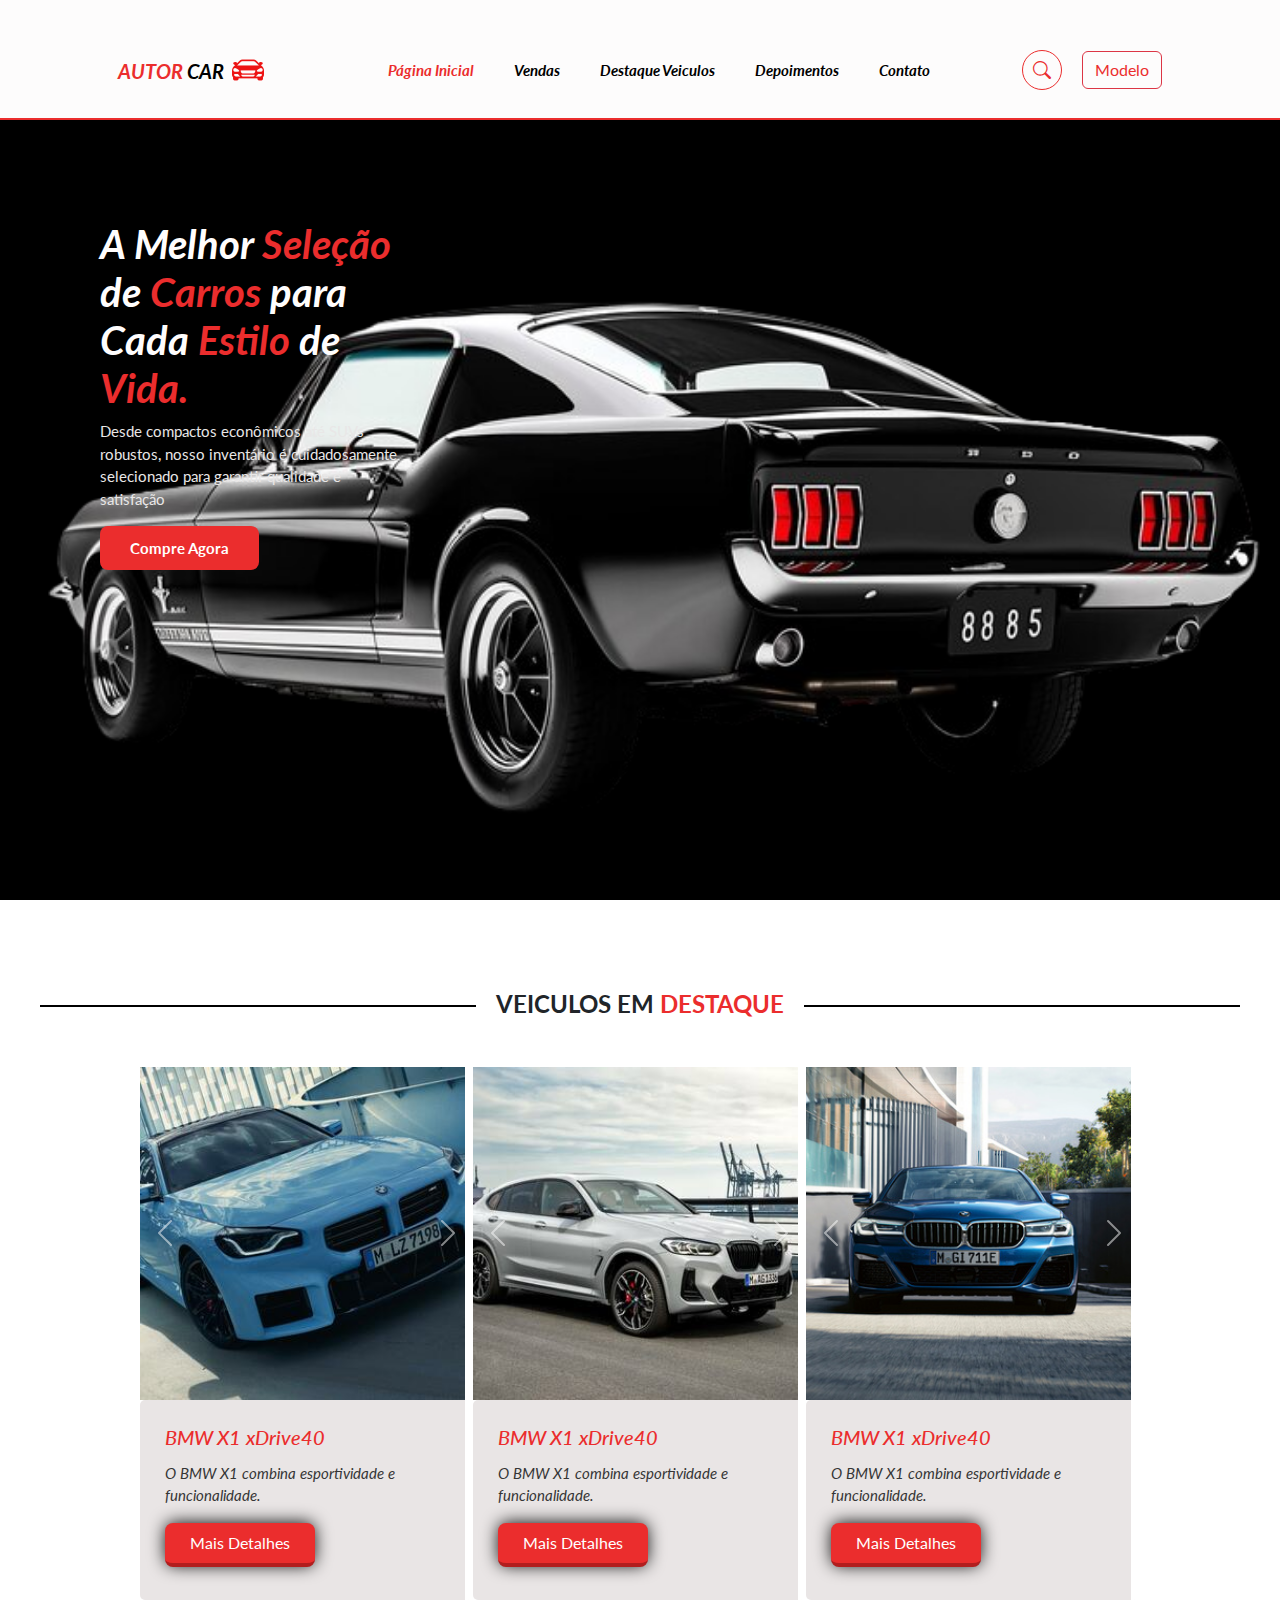
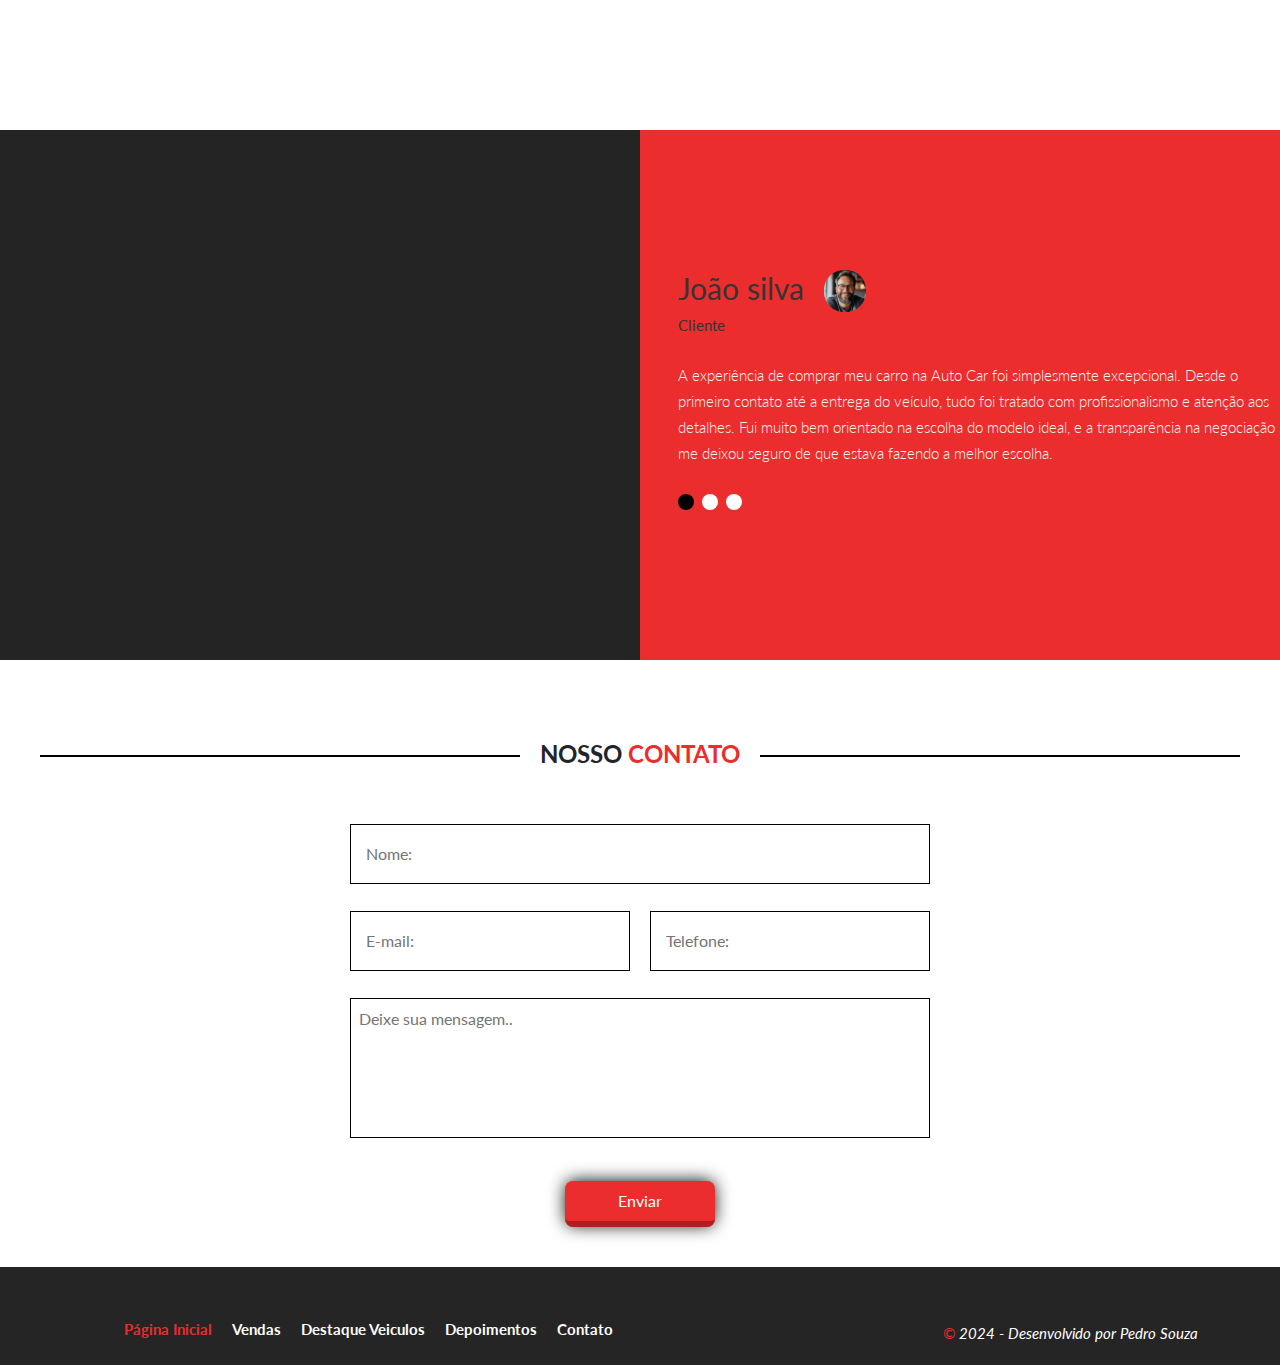
<file: index.html>
<!DOCTYPE html>
<html lang="en">
<head>
    <meta charset="UTF-8">
    <meta name="viewport" content="width=device-width, initial-scale=1.0">
    <link rel="shortcut icon "  type="image-x-png" href="assets/car-icon.png">
    <link rel="stylesheet" href="https://cdn.jsdelivr.net/npm/bootstrap-icons@1.11.3/font/bootstrap-icons.min.css">
    <link href="https://fonts.googleapis.com/css2?family=Lato:ital,wght@0,400;0,700;1,700&family=Montserrat:ital,wght@0,100..900;1,100..900&family=Open+Sans:ital,wght@0,300..800;1,300..800&family=Oswald:wght@200..700&display=swap" rel="stylesheet">
    <link rel="stylesheet" href="css/style.css">
    <title>AUTOR CAR -  Seu Novo Carro Espera por Você!</title>

    <link href="https://cdn.jsdelivr.net/npm/bootstrap@5.3.3/dist/css/bootstrap.min.css" rel="stylesheet" integrity="sha384-QWTKZyjpPEjISv5WaRU9OFeRpok6YctnYmDr5pNlyT2bRjXh0JMhjY6hW+ALEwIH" crossorigin="anonymous">
</head>
<script src="jquery/js/jquery-3.7.1.js"></script>
<body>

   <header>

       <div class="container">
    
            <div class="flex-menu">

                <div class="logo">
                  <h2> <span>AUTOR</span> CAR</h2>
                  <img src="assets/car-icon.png" alt="car">
                </div>

                <nav class="desktop">
                    <ul>
                        <li><a style="color:#eb2d2d;" target="_blank" href="index.html">Página Inicial</a></li>
                        <li><a target="_blank" href="venda.html">Vendas</a></li>
                        <li><a href="#destaque veiculos">Destaque Veiculos</a></li>
                        <li><a href="#depoimentos">Depoimentos</a></li>
                        <li><a href="#contato">Contato</a></li>
                    </ul>

                </nav>

              <div class="wraper-btn-icon">

                <div class="icon-search">
                    <i class="bi bi-search"></i>
                </div>

                <button type="button" class="btn btn-outline-danger"><a href="veiculo-teste.html">Modelo</a></button>

              </div>

            </div><!--flex-menu-->
            
           <div class="flex-menu-mobile">

              <div class="wraper-logo-mobile">

                    <div class="logo-mobile">
                        <h2> <span>AUTOR</span> CAR</h2>
                        <img src="assets/car-icon.png" alt="car">
                    </div>

                </div>

                <div class="list-mobile">
                  <img src="assets/icon-mobile.png" alt="icon-mobile">
                </div>

                <div class="opacity-modal">

                  <div class="modal-menu">

                    <div class="logo-modal">
                      <h2> <span>AUTOR</span> CAR</h2>
                     </div>

                      <div style="background-image: url(assets/btn-fechar.png);" class="btn-fechar"></div><!--btn-fechar-->

                      <div class="position-modal">
                            <div class="search">
                                <input type="search" placeholder="Buscar Veiculos..">
                                <div class="search-loop">
                                  <i class="bi bi-search"></i>
                                </div>

                            </div>
                      </div>
                      
                      <nav class="menu-mobile">
                        <ul>
                            <li><a style="color:#000000;" target="_blank" href="index.html">Página Inicial</a></li>
                            <li><a target="_blank" href="venda.html">Vendas</a></li>
                            <li><a href="#destaque veiculos">Destaque Veiculos</a></li>
                            <li><a href="#depoimentos">Depoimentos</a></li>
                            <li><a href="#contato">Contato</a></li>
                        </ul>
    
                    </nav>

                    <div class="button-modal">
                      <button type="button" class="btn btn-light">Login</button>
                    </div>

                    <div class="social-modal">
                      <i class="bi bi-instagram"></i>
                      <i class="bi bi-linkedin"></i>
                      <i class="bi bi-tiktok"></i>
                    </div>

                  </div>

                </div>

           </div><!--flex-menu-mobile-->
          
   </header>

   <section style="background-image: url(assets/car.png);" class="banner">

        <div class="text-banner">

              <div class="text-banner-single">
                <h1>A Melhor <span>Seleção</span> de <span>Carros</span> para Cada <span>Estilo</span> de <span>Vida.</span></h1>
              </div>

              <div class="text-banner-desk">
                <p>Desde compactos econômicos até SUVs robustos, nosso inventário é cuidadosamente selecionado para garantir qualidade e satisfação</p>
              </div>

              <button class="btn-banner">
                <span>Compre Agora</span>
              </button>

        </div>

  </section>

  <section id="destaque veiculos" class="veiculos-destaque">

        <div class="line-titulo">
            <div class="ln1"></div>
            <h2>Veiculos em <span>Destaque</span></h2>
        </div>

        <div class="container">

            <div class="vitrine-destaque">

              <div id="carouselExample" class="carousel slide">

                <div class="carousel-inner">

                  <div class="carousel-item active">
                    <div style="background-image: url(assets/img-cardOne.png);" class="carro-img"></div>
                  </div>

                  <div class="carousel-item">
                    <div style="background-image: url(assets/img-cardOne2.png);" class="carro-img"></div>
                  </div>

                  <div class="carousel-item">
                    <div style="background-image: url(assets/img-cardOne3.png);" class="carro-img"></div>
                  </div>

                </div>

                <button class="carousel-control-prev" type="button" data-bs-target="#carouselExample" data-bs-slide="prev">
                  <span class="carousel-control-prev-icon" aria-hidden="true"></span>
                  <span class="visually-hidden">Previous</span>
                </button>

                <button class="carousel-control-next" type="button" data-bs-target="#carouselExample" data-bs-slide="next">
                  <span class="carousel-control-next-icon" aria-hidden="true"></span>
                  <span class="visually-hidden">Next</span>
                </button>

              </div>

               <div class="info-carro">
                  <h2>BMW X1 xDrive40</h2>
                  <p>O BMW X1 combina esportividade e funcionalidade.</p>
                  <a href="#">Mais Detalhes</a>
               </div>

            </div>

            <div class="vitrine-destaque">

                <div id="carouselExampleIndicators" class="carousel slide">

                    <div class="carousel-inner">

                        <div class="carousel-item active">
                          <div style="background-image: url(assets/img-cardTwo1.png);" class="carro-img"></div>
                        </div>

                        <div class="carousel-item">
                          <div style="background-image: url(assets/img-cardTwo2.png);" class="carro-img"></div>
                        </div>

                        <div class="carousel-item">
                          <div style="background-image: url(assets/img-cardTwo3.png);" class="carro-img"></div>
                        </div>

                    </div>

                      <button class="carousel-control-prev" type="button" data-bs-target="#carouselExampleIndicators" data-bs-slide="prev">
                        <span class="carousel-control-prev-icon" aria-hidden="true"></span>
                        <span class="visually-hidden">Previous</span>
                      </button>

                      <button class="carousel-control-next" type="button" data-bs-target="#carouselExampleIndicators" data-bs-slide="next">
                        <span class="carousel-control-next-icon" aria-hidden="true"></span>
                        <span class="visually-hidden">Next</span>
                      </button>

                  </div>

                  <div class="info-carro">
                      <h2>BMW X1 xDrive40</h2>
                      <p>O BMW X1 combina esportividade e funcionalidade.</p>
                      <a href="#">Mais Detalhes</a>
                  </div>

              </div>

            <div class="vitrine-destaque">

              <div id="carouselExampleCaptions" class="carousel slide">

                <div class="carousel-inner">

                  <div class="carousel-item active">
                    <div style="background-image: url(assets/img-cardTree.png);" class="carro-img"></div>
                   </div>

                  <div class="carousel-item">
                    <div style="background-image: url(assets/img-cardTree2.png);" class="carro-img"></div>
                  </div>

                  <div class="carousel-item">
                    <div style="background-image: url(assets/img-cardTree3.png);" class="carro-img"></div>
                  </div>

                </div>

                <button class="carousel-control-prev" type="button" data-bs-target="#carouselExampleCaptions" data-bs-slide="prev">
                  <span class="carousel-control-prev-icon" aria-hidden="true"></span>
                  <span class="visually-hidden">Previous</span>
                </button>

                <button class="carousel-control-next" type="button" data-bs-target="#carouselExampleCaptions" data-bs-slide="next">
                  <span class="carousel-control-next-icon" aria-hidden="true"></span>
                  <span class="visually-hidden">Next</span>
                </button>

              </div>

               <div class="info-carro">
                  <h2>BMW X1 xDrive40</h2>
                  <p>O BMW X1 combina esportividade e funcionalidade.</p>
                  <a href="#">Mais Detalhes</a>
               </div>

            </div>
            <div class="clear"></div>
        </div>

  </section>

  <section id="depoimentos" class="servicos-descricao">

      <div class="half1">
        <iframe src="https://www.google.com/maps/embed?pb=!1m18!1m12!1m3!1d1488.8057038993893!2d-48.41077154409839!3d-27.438214453973096!2m3!1f0!2f0!3f0!3m2!1i1024!2i768!4f13.1!3m3!1m2!1s0x9527421b9cfe1b4b%3A0x2db0815afe25997a!2sRodovia%20Armando%20Calil%20Bulos%20-%20SC-403!5e0!3m2!1spt-BR!2sbr!4v1723485854386!5m2!1spt-BR!2sbr" width="100%" height="530" style="border:0;" allowfullscreen="" loading="lazy" referrerpolicy="no-referrer-when-downgrade"></iframe>
      </div>

      <div class="part2">

            <div class="scrollEquipe">

              <div class="scroll-wraper">

                  <div class="sobre-autor">
                    
                        <div class="titulo-autor">

                            <div class="wraper-titulo-autor">
                              <h2>João silva</h2>
                              <p>Cliente</p>
                            </div>

                            <div style="background-image: url(assets/perfil1.png);" class="img-autor"></div>

                        </div>

                      <div class="texto-autor">
                        <p> A experiência de comprar meu carro na Auto Car foi simplesmente excepcional. Desde o primeiro contato até a entrega do veículo, tudo foi tratado com profissionalismo e atenção aos detalhes. Fui muito bem orientado na escolha do modelo ideal, e a transparência na negociação me deixou seguro de que estava fazendo a melhor escolha. </p>
                      </div>

                   </div>

                  <div class="sobre-autor">
                    
                        <div class="titulo-autor">

                            <div class="wraper-titulo-autor">
                              <h2>Tiago Ramos</h2>
                              <p>Cliente</p>
                            </div>

                            <div style="background-image: url(assets/perfil2.png);" class="img-autor"></div>

                        </div>

                      <div class="texto-autor">
                        <p>Adquirir meu veículo na Auto Car foi uma experiência realmente memorável. Desde o atendimento inicial até o momento em que recebi as chaves, cada etapa foi marcada por um atendimento profissional e cuidadoso. Recebi orientações valiosas na escolha do carro perfeito para minhas necessidades, e a clareza durante a negociação. </p>
                      </div>

                   </div>

                  <div class="sobre-autor">
                    
                        <div class="titulo-autor">

                            <div class="wraper-titulo-autor">
                              <h2>Mauro Ribeiro</h2>
                              <p>Cliente</p>
                            </div>

                            <div style="background-image: url(assets/perfil3.png);" class="img-autor"></div>

                        </div>

                      <div class="texto-autor">
                        <p>Comprar meu automóvel na Auto Car foi uma jornada incrível. Desde o primeiro contato até a finalização da compra, fui tratado com uma atenção exemplar e um profissionalismo admirável. A equipe me ajudou a escolher o modelo que melhor se encaixava no meu perfil, e a honestidade durante todo o processo de negociação. </p>
                      </div>

                   </div>

                </div>

            </div>

          <div class="wraper-bullets">

              <div class="slider-bullets">
                 <!--<span style="background-color:#353535;"></span>
                  <span></span>
                  <span></span>-->
              </div>

         </div>

      </div>

      <div class="clear"></div>

  </section>

  <section id="contato" class="contato">

    <div class="line-titulo">
        <div class="ln1"></div>
        <h2> Nosso <span>Contato</span></h2>
    </div>

    <form>

       <div class="input-wraper w100">
           <input type="text" placeholder="Nome:" required/>
       </div>

       <div class="input-wraper w50">
           <input type="text" placeholder="E-mail:" required/>
       </div>

       <div class="input-wraper w50">
           <input type="text" placeholder="Telefone:" required/>
       </div>

       <div class="input-wraper w100">
         <textarea placeholder="Deixe sua mensagem.." required></textarea>
       </div>

       <div class="input-wraper w100">
          <input type="submit" value="Enviar"/>
       </div>

       <div class="clear"></div>
    </form>

  </section>

  <footer>

    <div class="container">

        <nav>

            <ul>
                <li><a style="color:#eb2d2d;" target="_blank" href="index.html">Página Inicial</a></li>
                <li><a target="_blank" href="venda.html">Vendas</a></li>
                <li><a href="#destaque veiculos">Destaque Veiculos</a></li>
                <li><a href="#depoimentos">Depoimentos</a></li>
                <li><a href="#contato">Contato</a></li>
            </ul>

        </nav>
        <p> <span>©</span> 2024 - Desenvolvido por Pedro Souza</p>
        <div class="clear"></div>
    </div>

  </footer>

 
</body>
<script src="script/function.js"></script>
<script src="script/scroll.js"></script>
<script src="script/slider.js"></script>
<script src="https://cdn.jsdelivr.net/npm/@popperjs/core@2.11.8/dist/umd/popper.min.js" integrity="sha384-I7E8VVD/ismYTF4hNIPjVp/Zjvgyol6VFvRkX/vR+Vc4jQkC+hVqc2pM8ODewa9r" crossorigin="anonymous"></script>
<script src="https://cdn.jsdelivr.net/npm/bootstrap@5.3.3/dist/js/bootstrap.min.js" integrity="sha384-0pUGZvbkm6XF6gxjEnlmuGrJXVbNuzT9qBBavbLwCsOGabYfZo0T0to5eqruptLy" crossorigin="anonymous"></script>
</html>
</file>
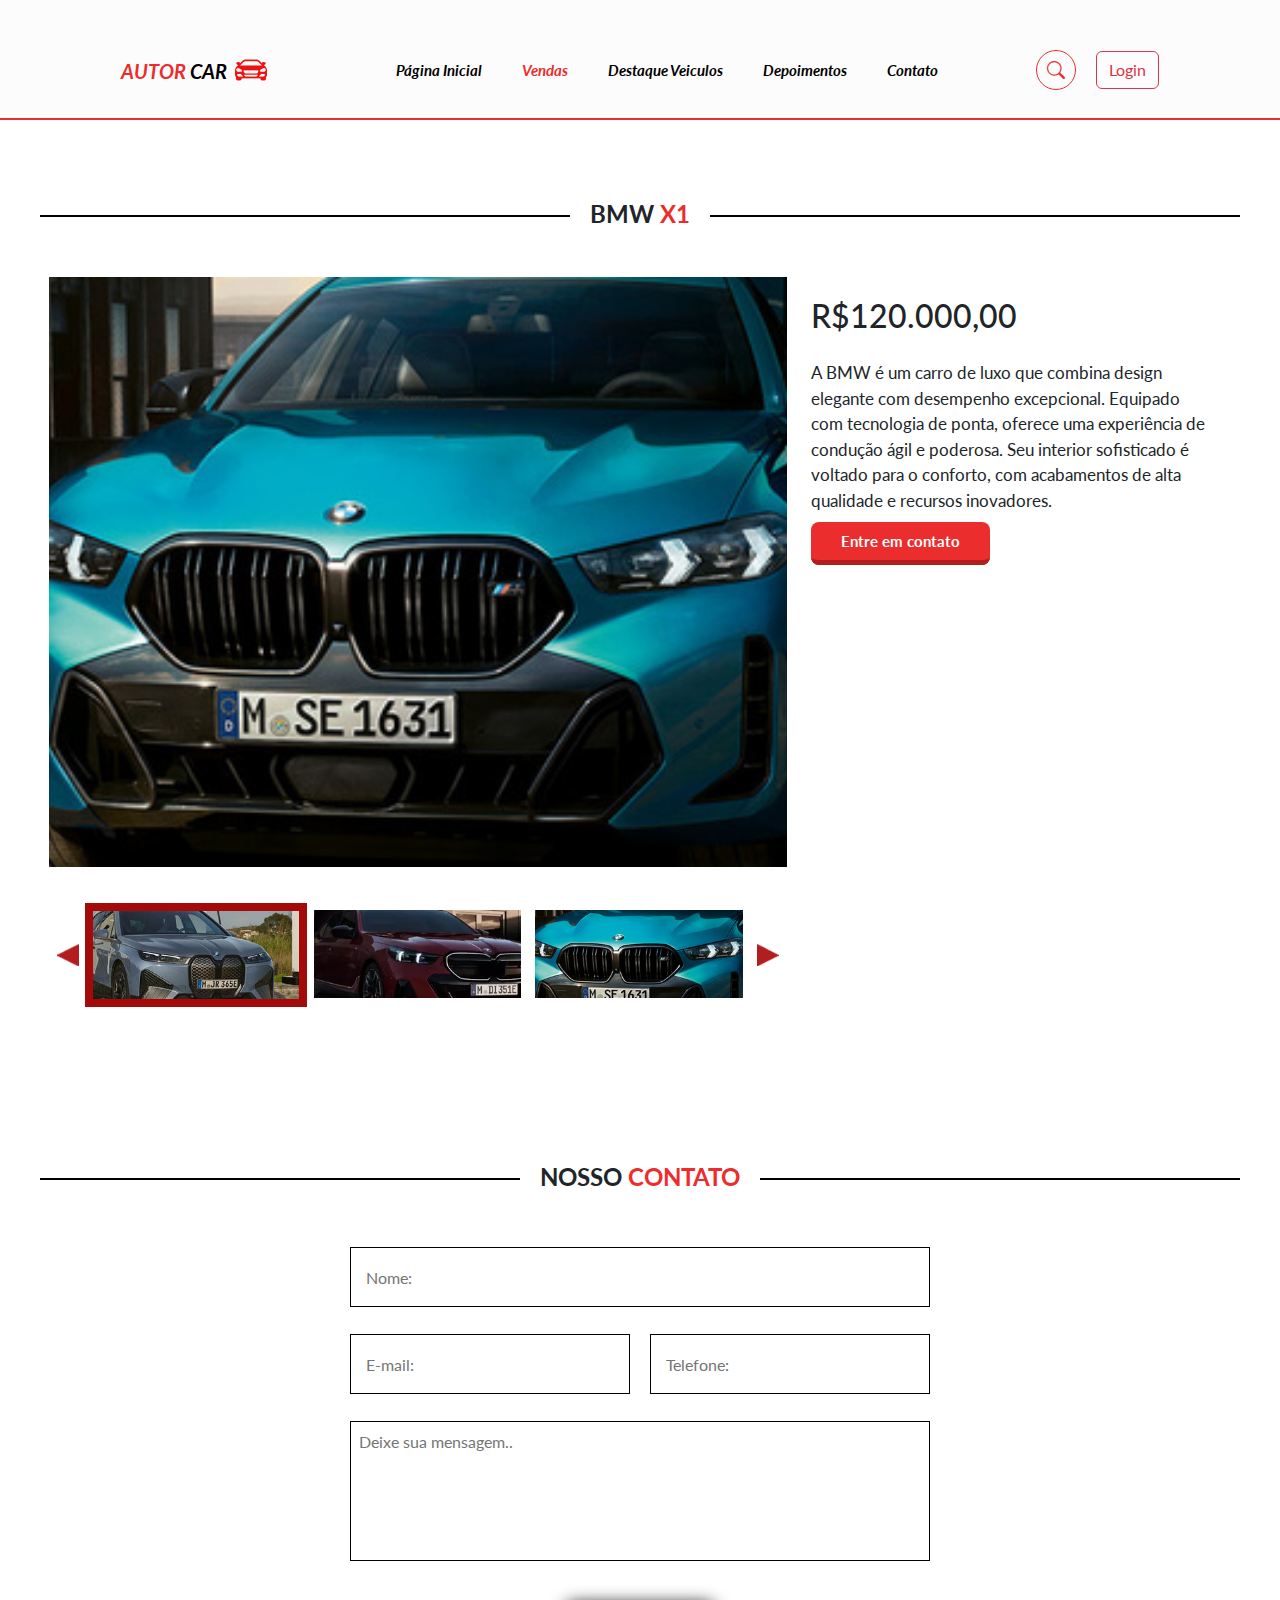
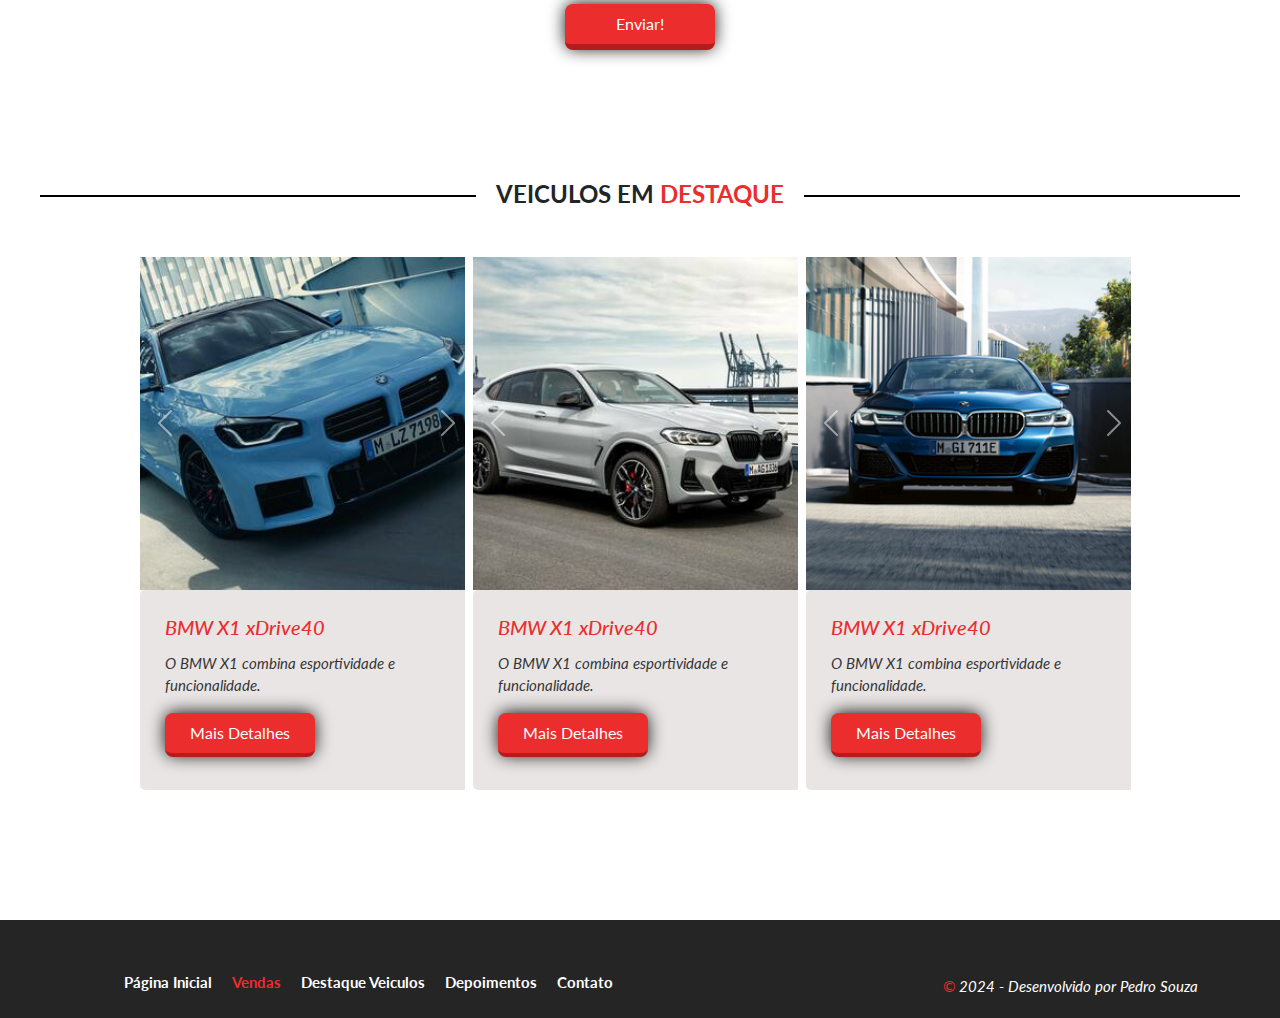
<file: veiculo-teste.html>
<!DOCTYPE html>
<html lang="en">

<head>
    <meta charset="UTF-8">
    <meta name="viewport" content="width=device-width, initial-scale=1.0">
    <link rel="shortcut icon "  type="image-x-png" href="assets/car-icon.png">
    <link rel="stylesheet" href="https://cdn.jsdelivr.net/npm/bootstrap-icons@1.11.3/font/bootstrap-icons.min.css">
    <link
        href="https://fonts.googleapis.com/css2?family=Lato:ital,wght@0,400;0,700;1,700&family=Montserrat:ital,wght@0,100..900;1,100..900&family=Open+Sans:ital,wght@0,300..800;1,300..800&family=Oswald:wght@200..700&display=swap"
        rel="stylesheet">
    <link rel="stylesheet" href="css/style.css">
    <title>AUTOR CAR - Seu Novo Carro Espera por Você!</title>

    <link href="https://cdn.jsdelivr.net/npm/bootstrap@5.3.3/dist/css/bootstrap.min.css" rel="stylesheet"
        integrity="sha384-QWTKZyjpPEjISv5WaRU9OFeRpok6YctnYmDr5pNlyT2bRjXh0JMhjY6hW+ALEwIH" crossorigin="anonymous">
</head>
<script src="jquery/js/jquery-3.7.1.js"></script>

<body>

    <header>

        <div class="container">

            <div class="flex-menu">

                <div class="logo">
                    <h2> <span>AUTOR</span> CAR</h2>
                    <img src="assets/car-icon.png" alt="car">
                </div>

                <nav class="desktop">
                    <ul>
                        <li><a target="_blank" href="index.html">Página Inicial</a></li>
                        <li><a style="color:#eb2d2d;" target="_blank" href="venda.html">Vendas</a></li>
                        <li><a href="#">Destaque Veiculos</a></li>
                        <li><a href="#">Depoimentos</a></li>
                        <li><a href="#">Contato</a></li>
                    </ul>

                </nav>

                <div class="wraper-btn-icon">

                    <div class="icon-search">
                        <i class="bi bi-search"></i>
                    </div>

                    <button type="button" class="btn btn-outline-danger">Login</button>

                </div>

            </div><!--flex-menu-->

            <div class="flex-menu-mobile">

                <div class="wraper-logo-mobile">

                    <div class="logo-mobile">
                        <h2> <span>AUTOR</span> CAR</h2>
                        <img src="assets/car-icon.png" alt="car">
                    </div>

                </div>

                <div class="list-mobile">
                    <img src="assets/icon-mobile.png" alt="icon-mobile">
                </div>

                <div class="opacity-modal">

                    <div class="modal-menu">

                        <div class="logo-modal">
                            <h2> <span>AUTOR</span> CAR</h2>
                        </div>

                        <div style="background-image: url(assets/btn-fechar.png);" class="btn-fechar"></div>
                        <!--btn-fechar-->

                        <div class="position-modal">
                            <div class="search">
                                <input type="search" placeholder="Buscar Veiculos..">
                                <div class="search-loop">
                                    <i class="bi bi-search"></i>
                                </div>

                            </div>
                        </div>

                        <nav class="menu-mobile">
                            <ul>
                                <li><a target="_blank" href="index.html">Página Inicial</a></li>
                                <li><a style="color:#000000;" target="_blank" href="venda.html">Vendas</a></li>
                                <li><a href="#">Destaque Veiculos</a></li>
                                <li><a href="#">Depoimentos</a></li>
                                <li><a href="#">Contato</a></li>
                            </ul>

                        </nav>

                        <div class="button-modal">
                            <button type="button" class="btn btn-light">Login</button>
                        </div>

                        <div class="social-modal">
                            <i class="bi bi-instagram"></i>
                            <i class="bi bi-linkedin"></i>
                            <i class="bi bi-tiktok"></i>
                        </div>

                    </div>

                </div>

            </div><!--flex-menu-mobile-->

    </header>


    <section class="venda-single">


        <div class="line-titulo">
            <div class="ln1"></div>
            <h2>Bmw <span>X1</span></h2>
        </div>

        <div class="container">

            <div class="info-veiculo">

                <div style="background-image: url(assets/bmw2.png);" class="foto-destaque"></div>

                <div class="nav-galeria-parent">
                     <div class="arrow-left-nav"></div>
                     <div class="arrow-right-nav"></div>
                    <div class="nav-galeria">

                        <div class="nav-galeria-wraper">

                            <div style="background-image: url(assets/bmw3.png); border: 8px solid #a50a0a;" class="mini-img"></div>
                            <div style="background-image: url(assets/bmw1.png);" class="mini-img"></div>
                            <div style="background-image: url(assets/bmw2.png);" class="mini-img"></div>
                            <div style="background-image: url(assets/bmw4.png);" class="mini-img"></div>
                            <div style="background-image: url(assets/bmw1.png);" class="mini-img"></div>
                            <div style="background-image: url(assets/bmw2.png);" class="mini-img"></div>
                        </div>

                    </div>

                </div>

            </div>

            <div class="descricao-veiculo">
                <h2>R$120.000,00</h2>
                <p>A BMW é um carro de luxo que combina design elegante com desempenho excepcional. Equipado com
                    tecnologia de ponta, oferece uma experiência de condução ágil e poderosa. Seu interior sofisticado é
                    voltado para o conforto, com acabamentos de alta qualidade e recursos inovadores.</p>
                <a class="btn-teste" href="#">Entre em contato</a>
            </div>

            <div class="clear"></div>
        </div>

    </section>



    <section id="contato" class="contato">

        <div class="line-titulo">
            <div class="ln1"></div>
            <h2> Nosso <span>Contato</span></h2>
        </div>

        <form>

            <div class="input-wraper w100">
                <input type="text" placeholder="Nome:" required />
            </div>

            <div class="input-wraper w50">
                <input type="text" placeholder="E-mail:" required />
            </div>

            <div class="input-wraper w50">
                <input type="text" placeholder="Telefone:" required />
            </div>

            <div class="input-wraper w100">
                <textarea placeholder="Deixe sua mensagem.." required></textarea>
            </div>

            <div class="input-wraper w100">
                <input type="submit" value="Enviar!" />
            </div>

            <div class="clear"></div>
        </form>

    </section>

    <section id="destaque veiculos" class="veiculos-destaque">

        <div class="line-titulo">
            <div class="ln1"></div>
            <h2>Veiculos em <span>Destaque</span></h2>
        </div>

        <div class="container">

            <div class="vitrine-destaque">

                <div id="carouselExample" class="carousel slide">

                    <div class="carousel-inner">

                        <div class="carousel-item active">
                            <div style="background-image: url(assets/img-cardOne.png);" class="carro-img"></div>
                        </div>

                        <div class="carousel-item">
                            <div style="background-image: url(assets/img-cardOne2.png);" class="carro-img"></div>
                        </div>

                        <div class="carousel-item">
                            <div style="background-image: url(assets/img-cardOne3.png);" class="carro-img"></div>
                        </div>

                    </div>

                    <button class="carousel-control-prev" type="button" data-bs-target="#carouselExample"
                        data-bs-slide="prev">
                        <span class="carousel-control-prev-icon" aria-hidden="true"></span>
                        <span class="visually-hidden">Previous</span>
                    </button>

                    <button class="carousel-control-next" type="button" data-bs-target="#carouselExample"
                        data-bs-slide="next">
                        <span class="carousel-control-next-icon" aria-hidden="true"></span>
                        <span class="visually-hidden">Next</span>
                    </button>

                </div>

                <div class="info-carro">
                    <h2>BMW X1 xDrive40</h2>
                    <p>O BMW X1 combina esportividade e funcionalidade.</p>
                    <a href="#">Mais Detalhes</a>
                </div>

            </div>

            <div class="vitrine-destaque">

                <div id="carouselExampleIndicators" class="carousel slide">

                    <div class="carousel-inner">

                        <div class="carousel-item active">
                            <div style="background-image: url(assets/img-cardTwo1.png);" class="carro-img"></div>
                        </div>

                        <div class="carousel-item">
                            <div style="background-image: url(assets/img-cardTwo2.png);" class="carro-img"></div>
                        </div>

                        <div class="carousel-item">
                            <div style="background-image: url(assets/img-cardTwo3.png);" class="carro-img"></div>
                        </div>

                    </div>

                    <button class="carousel-control-prev" type="button" data-bs-target="#carouselExampleIndicators"
                        data-bs-slide="prev">
                        <span class="carousel-control-prev-icon" aria-hidden="true"></span>
                        <span class="visually-hidden">Previous</span>
                    </button>

                    <button class="carousel-control-next" type="button" data-bs-target="#carouselExampleIndicators"
                        data-bs-slide="next">
                        <span class="carousel-control-next-icon" aria-hidden="true"></span>
                        <span class="visually-hidden">Next</span>
                    </button>

                </div>

                <div class="info-carro">
                    <h2>BMW X1 xDrive40</h2>
                    <p>O BMW X1 combina esportividade e funcionalidade.</p>
                    <a href="#">Mais Detalhes</a>
                </div>

            </div>

            <div class="vitrine-destaque">

                <div id="carouselExampleCaptions" class="carousel slide">

                    <div class="carousel-inner">

                        <div class="carousel-item active">
                            <div style="background-image: url(assets/img-cardTree.png);" class="carro-img"></div>
                        </div>

                        <div class="carousel-item">
                            <div style="background-image: url(assets/img-cardTree2.png);" class="carro-img"></div>
                        </div>

                        <div class="carousel-item">
                            <div style="background-image: url(assets/img-cardTree3.png);" class="carro-img"></div>
                        </div>

                    </div>

                    <button class="carousel-control-prev" type="button" data-bs-target="#carouselExampleCaptions"
                        data-bs-slide="prev">
                        <span class="carousel-control-prev-icon" aria-hidden="true"></span>
                        <span class="visually-hidden">Previous</span>
                    </button>

                    <button class="carousel-control-next" type="button" data-bs-target="#carouselExampleCaptions"
                        data-bs-slide="next">
                        <span class="carousel-control-next-icon" aria-hidden="true"></span>
                        <span class="visually-hidden">Next</span>
                    </button>

                </div>

                <div class="info-carro">
                    <h2>BMW X1 xDrive40</h2>
                    <p>O BMW X1 combina esportividade e funcionalidade.</p>
                    <a href="#">Mais Detalhes</a>
                </div>

            </div>
            <div class="clear"></div>
        </div>

    </section>


    <footer>

        <div class="container">

            <nav>

                <ul>
                    <li><a target="_blank" href="index.html">Página Inicial</a></li>
                    <li><a style="color:#eb2d2d;" target="_blank" href="venda.html">Vendas</a></li>
                    <li><a href="#">Destaque Veiculos</a></li>
                    <li><a href="#">Depoimentos</a></li>
                    <li><a href="#">Contato</a></li>
                </ul>

            </nav>
            <p> <span>©</span> 2024 - Desenvolvido por Pedro Souza</p>
            <div class="clear"></div>
        </div>

    </footer>


</body>
<script src="script/function.js"></script>
<script src="script/scroll.js"></script>
<script src="script/slider.js"></script>
<script src="https://cdn.jsdelivr.net/npm/@popperjs/core@2.11.8/dist/umd/popper.min.js"
    integrity="sha384-I7E8VVD/ismYTF4hNIPjVp/Zjvgyol6VFvRkX/vR+Vc4jQkC+hVqc2pM8ODewa9r"
    crossorigin="anonymous"></script>
<script src="https://cdn.jsdelivr.net/npm/bootstrap@5.3.3/dist/js/bootstrap.min.js"
    integrity="sha384-0pUGZvbkm6XF6gxjEnlmuGrJXVbNuzT9qBBavbLwCsOGabYfZo0T0to5eqruptLy"
    crossorigin="anonymous"></script>

</html>
</file>
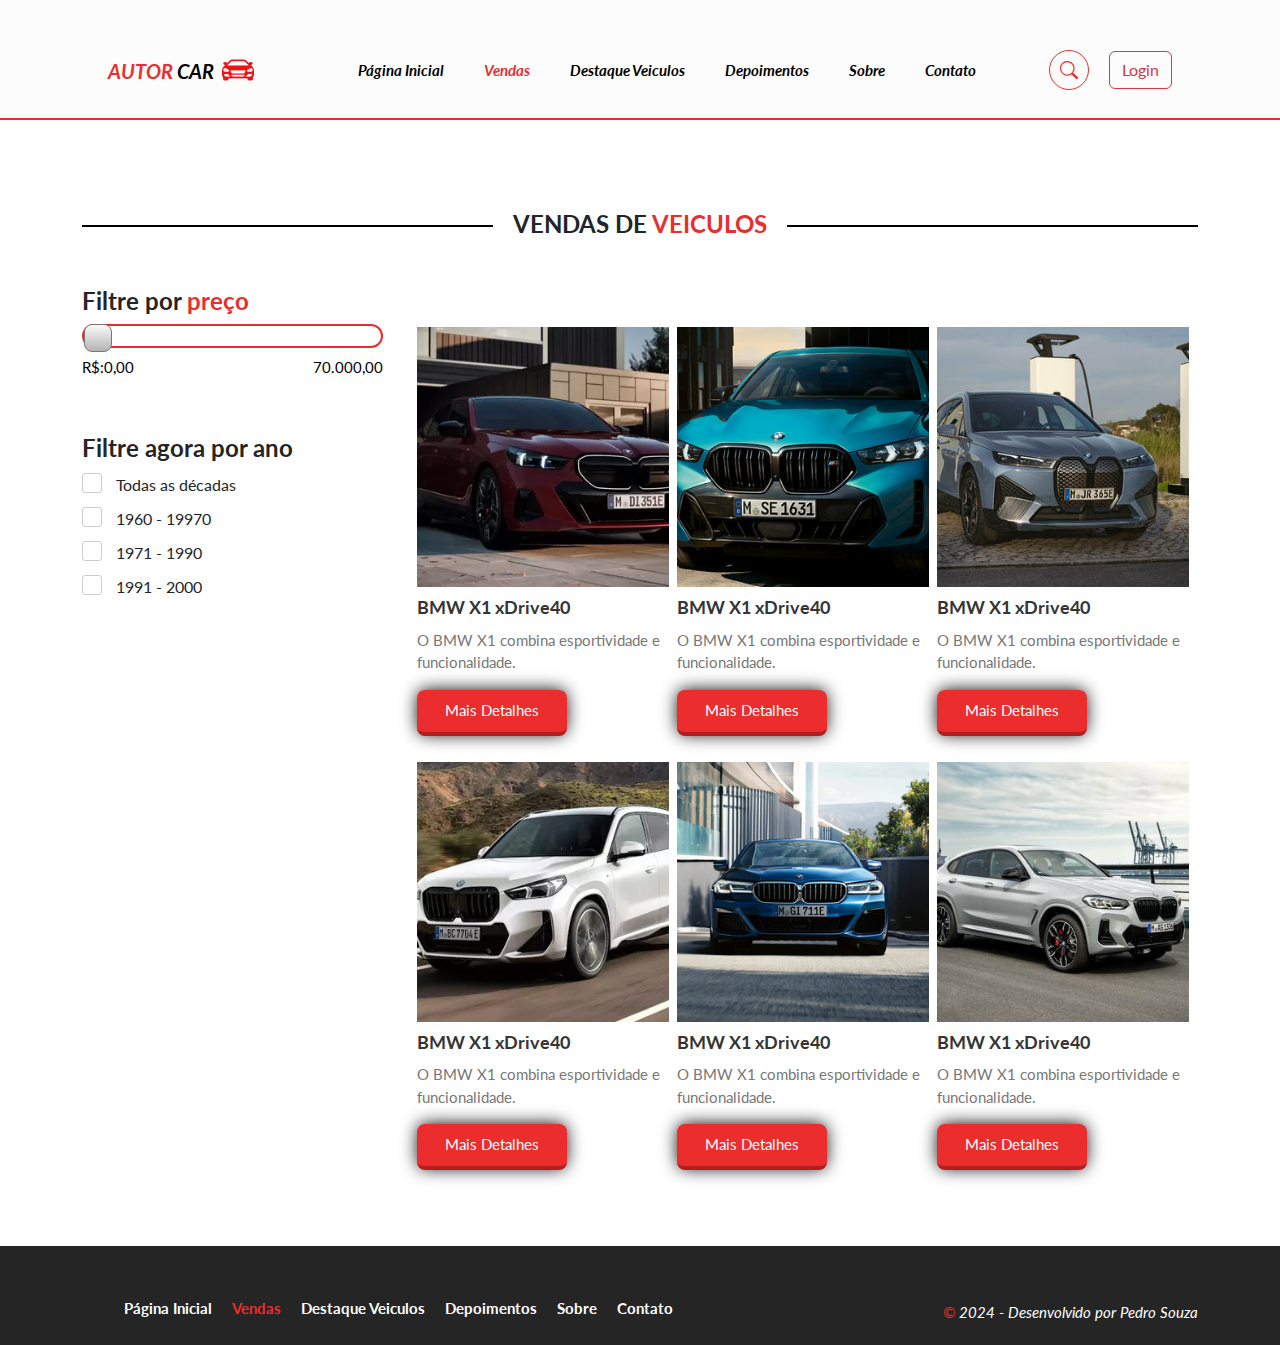
<file: venda.html>
<!DOCTYPE html>
<html lang="en">

<head>
  <meta charset="UTF-8">
  <meta name="viewport" content="width=device-width, initial-scale=1.0">
  <link rel="shortcut icon "  type="image-x-png" href="assets/car-icon.png">
  <link rel="stylesheet" href="https://cdn.jsdelivr.net/npm/bootstrap-icons@1.11.3/font/bootstrap-icons.min.css">
  <link
    href="https://fonts.googleapis.com/css2?family=Lato:ital,wght@0,400;0,700;1,700&family=Montserrat:ital,wght@0,100..900;1,100..900&family=Open+Sans:ital,wght@0,300..800;1,300..800&family=Oswald:wght@200..700&display=swap"
    rel="stylesheet">
  <link rel="stylesheet" href="css/style.css">
  <title>AUTOR CAR - Seu Novo Carro Espera por Você!</title>

  <link href="https://cdn.jsdelivr.net/npm/bootstrap@5.3.3/dist/css/bootstrap.min.css" rel="stylesheet"
    integrity="sha384-QWTKZyjpPEjISv5WaRU9OFeRpok6YctnYmDr5pNlyT2bRjXh0JMhjY6hW+ALEwIH" crossorigin="anonymous">
</head>
<script src="jquery/js/jquery-3.7.1.js"></script>

<body>

  <header>

    <div class="container">

      <div class="flex-menu">

        <div class="logo">
          <h2> <span>AUTOR</span> CAR</h2>
          <img src="assets/car-icon.png" alt="car">
        </div>

        <nav class="desktop">
          <ul>
            <li><a target="_blank" href="index.html">Página Inicial</a></li>
            <li><a style="color:#eb2d2d;" href="venda.html">Vendas</a></li>
            <li><a href="#">Destaque Veiculos</a></li>
            <li><a href="#">Depoimentos</a></li>
            <li><a href="#">Sobre</a></li>
            <li><a href="#">Contato</a></li>
          </ul>

        </nav>

        <div class="wraper-btn-icon">

          <div class="icon-search">
            <i class="bi bi-search"></i>
          </div>

          <button type="button" class="btn btn-outline-danger">Login</button>

        </div>

      </div><!--flex-menu-->

      <div class="flex-menu-mobile">

        <div class="wraper-logo-mobile">

          <div class="logo-mobile">
            <h2> <span>AUTOR</span> CAR</h2>
            <img src="assets/car-icon.png" alt="car">
          </div>

        </div>

        <div class="list-mobile">
          <img src="assets/icon-mobile.png" alt="icon-mobile">
        </div>

        <div class="opacity-modal">

          <div class="modal-menu">

            <div class="logo-modal">
              <h2> <span>AUTOR</span> CAR</h2>
            </div>

            <div style="background-image: url(assets/btn-fechar.png);" class="btn-fechar"></div><!--btn-fechar-->

            <div class="position-modal">
              <div class="search">
                <input type="search" placeholder="Buscar Veiculos..">
                <div class="search-loop">
                  <i class="bi bi-search"></i>
                </div>

              </div>
            </div>

            <nav class="menu-mobile">
              <ul>
                <li><a target="_blank" href="index.html">Página Inicial</a></li>
                <li><a style="color:#000000;" href="venda.html">Vendas</a></li>
                <li><a href="#">Destaque Veiculos</a></li>
                <li><a href="#">Depoimentos</a></li>
                <li><a href="#">Sobre</a></li>
                <li><a href="#">Contato</a></li>
              </ul>

            </nav>

            <div class="button-modal">
              <button type="button" class="btn btn-light">Login</button>
            </div>

            <div class="social-modal">
              <i class="bi bi-instagram"></i>
              <i class="bi bi-linkedin"></i>
              <i class="bi bi-tiktok"></i>
            </div>

          </div>

        </div>

      </div><!--flex-menu-mobile-->

  </header>

  <section class="venda">

    <div class="container">

      <div class="line-titulo">
        <div class="ln1"></div>
        <h2>Vendas de <span> Veiculos</span></span></h2>
      </div>

      <div class="content-venda">

        <div class="sidebar">

          <div class="search1">
            <h2>Filtre por <span>preço</span></h2>

            <div class="barra-preco">
              <div class="barra-preco-fill"></div>
              <div class="pointer-barra"></div>
            </div>

            <div class="valor-pesquisa">
              <p class="preco_pesquisa">R$:0,00</p>
              <p>70.000,00</p>
              <div class="clear"></div>
            </div>

          </div>

          <div class="search2">
            <h2>Filtre agora por ano</h2>

            <form>

              <div class="form-venda-wraper">
                <input type="checkbox" id="item1">
                <label for="item1">
                  <div class="circle"></div>
                </label>
                <span>Todas as décadas</span>
              </div>

              <div class="form-venda-wraper">
                <input type="checkbox" id="item2">
                <label for="item2">
                  <div class="circle"></div>
                </label>
                <span>1960 - 19970</span>
              </div>

              <div class="form-venda-wraper">
                <input type="checkbox" id="item3">
                <label for="item3">
                  <div class="circle"></div>
                </label>
                <span>1971 - 1990</span>
              </div>

              <div class="form-venda-wraper">
                <input type="checkbox" id="item4">
                <label for="item4">
                  <div class="circle"></div>
                </label>
                <span>1991 - 2000</span>
              </div>

            </form>

          </div>

        </div>

      </div>

      <div class="vitrine-venda">

        <div class="vitrine-destaque">

          <div id="carouselExample" class="carousel slide">

            <div class="carousel-inner">

              <div class="carousel-item active">
                <div style="background-image: url(assets/bmw1.png);" class="carro-img"></div>
              </div>

            </div>

          </div>

          <div class="info-carro-venda">
            <h2>BMW X1 xDrive40</h2>
            <p>O BMW X1 combina esportividade e funcionalidade.</p>
            <a href="#">Mais Detalhes</a>
          </div>

        </div>

        <div class="vitrine-destaque">

          <div id="carouselExampleIndicators" class="carousel slide">

            <div class="carousel-inner">

              <div class="carousel-item active">
                <div style="background-image: url(assets/bmw2.png);" class="carro-img"></div>
              </div>
            </div>

          </div>

          <div class="info-carro-venda">
            <h2>BMW X1 xDrive40</h2>
            <p>O BMW X1 combina esportividade e funcionalidade.</p>
            <a href="#">Mais Detalhes</a>
          </div>


        </div>

        <div class="vitrine-destaque">

          <div id="carouselExampleCaptions" class="carousel slide">

            <div class="carousel-inner">

              <div class="carousel-item active">
                <div style="background-image: url(assets/bmw3.png);" class="carro-img"></div>
              </div>

            </div>

          </div>

          <div class="info-carro-venda">
            <h2>BMW X1 xDrive40</h2>
            <p>O BMW X1 combina esportividade e funcionalidade.</p>
            <a href="#">Mais Detalhes</a>
          </div>


        </div>

        <div class="vitrine-destaque">

          <div id="carouselExampleCaptions" class="carousel slide">

            <div class="carousel-inner">

              <div class="carousel-item active">
                <div style="background-image: url(assets/bmw4.png);" class="carro-img"></div>
              </div>

            </div>

          </div>

          <div class="info-carro-venda">
            <h2>BMW X1 xDrive40</h2>
            <p>O BMW X1 combina esportividade e funcionalidade.</p>
            <a href="#">Mais Detalhes</a>
          </div>


        </div>

        <div class="vitrine-destaque">

          <div id="carouselExampleCaptions" class="carousel slide">

            <div class="carousel-inner">

              <div class="carousel-item active">
                <div style="background-image: url(assets/img-cardTree.png);" class="carro-img"></div>
              </div>

            </div>

          </div>

          <div class="info-carro-venda">
            <h2>BMW X1 xDrive40</h2>
            <p>O BMW X1 combina esportividade e funcionalidade.</p>
            <a href="#">Mais Detalhes</a>
          </div>


        </div>

        <div class="vitrine-destaque">

          <div id="carouselExampleCaptions" class="carousel slide">

            <div class="carousel-inner">

              <div class="carousel-item active">
                <div style="background-image: url(assets/img-cardTwo1.png);" class="carro-img"></div>
              </div>

            </div>

          </div>

          <div class="info-carro-venda">
            <h2>BMW X1 xDrive40</h2>
            <p>O BMW X1 combina esportividade e funcionalidade.</p>
            <a href="#">Mais Detalhes</a>
          </div>


        </div>


      </div>

      <div class="clear"></div>

    </div>

  </section>


  <footer>

    <div class="container">

      <nav>

        <ul>
          <li><a target="_blank" href="index.html">Página Inicial</a></li>
          <li><a style="color:#eb2d2d;" href="venda.html">Vendas</a></li>
          <li><a href="#">Destaque Veiculos</a></li>
          <li><a href="#">Depoimentos</a></li>
          <li><a href="#">Sobre</a></li>
          <li><a href="#contato">Contato</a></li>
        </ul>

      </nav>
      <p> <span>©</span> 2024 - Desenvolvido por Pedro Souza</p>
      <div class="clear"></div>
    </div>

  </footer>


</body>
<script src="script/function.js"></script>
<script src="script/search.js"></script>
<script src="https://cdn.jsdelivr.net/npm/@popperjs/core@2.11.8/dist/umd/popper.min.js"
  integrity="sha384-I7E8VVD/ismYTF4hNIPjVp/Zjvgyol6VFvRkX/vR+Vc4jQkC+hVqc2pM8ODewa9r" crossorigin="anonymous"></script>
<script src="https://cdn.jsdelivr.net/npm/bootstrap@5.3.3/dist/js/bootstrap.min.js"
  integrity="sha384-0pUGZvbkm6XF6gxjEnlmuGrJXVbNuzT9qBBavbLwCsOGabYfZo0T0to5eqruptLy" crossorigin="anonymous"></script>

</html>
</file>
<file: css/style.css>
* {
  margin: 0;
  padding: 0;
  box-sizing: border-box;
  outline: none;
  text-decoration: none;
  scroll-behavior: smooth;
  font-family: "Lato";
}

html, body {
  position: relative;
  height: 100%;
}

.clear {
  clear: both;
}

header {
  border-bottom: 2px solid #eb2d2d;
  background-color: #fdfcfc;
  height: 120px;
}

.flex-menu {
  display: flex;
  align-items: center;
  position: relative;
  top: 50px;
  justify-content: space-around;
}

.container {
  width: 100%;
  max-width: 1200px;
  margin: 0 auto;
}

header .logo {
  display: flex;
  gap: 8px;
  align-items: center;
}

header .logo h2 {
  color: #000000;
  font-size: 20px;
  position: relative;
  top: 5px;
  font-weight: bold;
  font-style: italic;
}
header .logo span {
  font-size: 20px;
  color: #eb2d2d;
}

header .logo img {
  width: 32px;
  height: 32px;
}

.wraper-logo-mobile {
  display: none;
}

header .logo-mobile {
  display: flex;
  gap: 8px;
  position: relative;
  top: 50px;
  align-items: center;
}

header .logo-mobile h2 {
  color: #000000;
  font-size: 20px;
  position: relative;
  top: 5px;
  font-weight: bold;
  font-style: italic;
}
header .logo-mobile span {
  font-size: 20px;
  color: #eb2d2d;
}

header .logo-mobile img {
  width: 32px;
  height: 32px;
}

header nav.desktop ul {
  list-style-type: none;
}
header nav.desktop li {
  float: left;
  font-size: 15px;
  font-weight: bold;
  font-style: italic;
  padding: 0 20px;
}
header nav.desktop a {
  color: #000000;
  font-size: 15px;
  font-weight: bold;
  text-decoration: none;
}
header nav.desktop a:hover {
  color: #eb2d2d;
}

.btn-outline-danger a {
  text-decoration: none;
  color: #eb2d2d;
}

.btn-outline-danger a:hover {
  color: #fff;
}

.wraper-btn-icon {
  display: flex;
  align-items: center;
  gap: 20px;
  cursor: pointer;
}

.icon-search {
  width: 40px;
  height: 40px;
  border-radius: 50px;
  transition: 1.8s;
  border: 1px solid #eb2d2d;
}

.icon-search:hover {
  background-color: #eb2d2d;
}

.icon-search i {
  color: #eb2d2d;
  font-size: 18px;
  display: inline-block;
  position: relative;
  top: 50%;
  left: 50%;
  transform: translate(-50%, -50%);
  transition: 1.8s;
}
.icon-search i:hover {
  color: #fdfcfc;
}

.flex-menu-mobile {
  display: flex;
  align-items: center;
  padding: 0 3%;
  justify-content: space-between;
}

.list-mobile {
  display: none;
  position: relative;
  top: 50px;
}

.list-mobile img {
  width: 35px;
  height: 35px;
  cursor: pointer;
}

.opacity-modal {
  display: none;
  width: 100%;
  height: 100%;
  background-color: rgba(0, 0, 0, 0.6);
  position: absolute;
  top: 0;
  left: 0;
  z-index: 999;
}

.modal-menu {
  width: 250px;
  height: 100%;
  position: fixed;
  right: 0;
  float: right;
  background-color: #eb2d2d;
}

.logo-modal {
  position: relative;
  top: 90px;
  text-align: center;
}

.logo-modal h2 {
  color: #ffffff;
  font-size: 17px;
  font-weight: bold;
  font-style: italic;
}
.logo-modal span {
  color: #000;
}

.btn-fechar {
  width: 32px;
  height: 32px;
  position: absolute;
  top: 10px;
  right: 10px;
  background-position: center;
  background-repeat: no-repeat;
  background-size: contain;
  cursor: pointer;
}

.search {
  display: flex;
  align-items: center;
  gap: 15px;
}

.position-modal {
  padding: 0 3%;
  position: relative;
  top: 120px;
}

.search input[type=search] {
  border-top: none;
  border-right: none;
  border-left: none;
  background-color: #eb2d2d;
  border-bottom: 1px solid #ffffff;
}

.search input[type=search]::-moz-placeholder {
  color: #ffffff;
  font-size: 15px;
  font-weight: bold;
}

.search input[type=search]::placeholder {
  color: #ffffff;
  font-size: 15px;
  font-weight: bold;
}

.search-loop {
  width: 35px;
  height: 35px;
  background-color: white;
  border-radius: 8px;
  transition: 1.8s;
  cursor: pointer;
}

.search-loop i {
  color: #eb2d2d;
  font-size: 20px;
  display: inline-block;
  position: relative;
  top: 50%;
  left: 50%;
  transform: translate(-50%, -50%);
}

.search-loop:hover {
  opacity: 0.7s;
  scale: 1.1;
}

nav.menu-mobile ul {
  position: relative;
  top: 170px;
}
nav.menu-mobile li {
  padding: 8px 0;
  list-style-type: none;
}
nav.menu-mobile a {
  color: white;
  font-size: 20px;
  font-weight: bold;
  text-decoration: none;
}
nav.menu-mobile a:hover {
  color: #000000;
}

.button-modal {
  text-align: center;
}

.btn-light {
  position: relative;
  top: 180px;
}

.social-modal {
  text-align: center;
  position: relative;
  top: 200px;
}

.social-modal i {
  color: white;
  font-size: 20px;
  padding: 0 5px;
  transition: 1.9s;
  opacity: 1;
  cursor: pointer;
}
.social-modal i:hover {
  opacity: 0.7;
}

@media screen and (max-width: 1208px) {
  .flex-menu {
    display: flex;
    align-items: center;
    justify-content: space-between;
  }
  .container {
    width: 100%;
    max-width: 1200px;
    margin: 0 auto;
  }
  header nav.desktop {
    display: none;
  }
  .wraper-btn-icon {
    display: none;
  }
  .flex-menu .logo {
    display: none;
  }
  .wraper-logo-mobile {
    display: block;
  }
  .list-mobile {
    display: block;
  }
  .opacity-modal {
    display: none;
  }
}
section.banner {
  width: 100%;
  height: calc(100vh - 120px);
  background-color: #000;
  background-size: contain;
  background-repeat: no-repeat;
  background-position: right bottom;
}

.text-banner {
  padding: 100px;
}

.text-banner-single h1 {
  color: #fffdfd;
  font-size: 40px;
  max-width: 300px;
  font-weight: bold;
  font-style: italic;
}
.text-banner-single span {
  color: #eb2d2d;
}

.text-banner-desk p {
  color: #e9e7e7;
  font-size: 15px;
  max-width: 300px;
  font-weight: normal;
}

button.btn-banner {
  padding: 10px 30px;
  border: none;
  background-color: #eb2d2d;
  border-radius: 8px;
  transition: 1.5s;
  opacity: 1;
  cursor: pointer;
}

button.btn-banner span {
  color: #ffffff;
  font-size: 15px;
  font-weight: bold;
}

button.btn-banner:hover {
  opacity: 0.7;
}

@media screen and (max-width: 1120px) {
  .text-banner {
    padding: 40px;
  }
  .text-banner-single h1 {
    font-size: 30px;
  }
  .text-banner-single h2 {
    font-size: 30px;
  }
  .text-banner-desk p {
    font-size: 14px;
  }
}
section.veiculos-destaque {
  width: 100%;
  padding: 90px 2%;
  background-color: #ffffff;
}

section.veiculos-destaque .container {
  max-width: 1000px;
  padding: 40px 0;
}

.vitrine-destaque {
  float: left;
  width: 33.3%;
}

.line-titulo {
  position: relative;
  text-align: center;
  background: #ffffff;
  max-width: 1200px;
  margin: 0 auto;
}

.ln1 {
  width: 100%;
  height: 2px;
  position: absolute;
  top: 15px;
  background-color: #000;
}

.line-titulo h2 {
  display: inline-block;
  position: relative;
  background-color: white;
  text-align: center;
  padding: 0 20px;
  font-size: 24px;
  font-weight: bold;
  text-transform: uppercase;
}
.line-titulo span {
  color: #eb2d2d;
  font-size: 24px;
}

.vitrine-destaque .carro-img {
  width: 100%;
  padding-top: 100%;
  background-repeat: no-repeat;
  border-right: 8px solid #ffffff;
  background-position: center;
  background-size: 100% 100%;
}

.vitrine-destaque .info-carro h2 {
  color: #eb2d2d;
  font-size: 20px;
  font-style: italic;
}
.vitrine-destaque .info-carro p {
  color: #353535;
  font-size: 15px;
  font-style: italic;
  padding-top: 5px;
}

.vitrine-destaque a {
  display: block;
  line-height: 40px;
  width: 150px;
  color: #fff;
  border-radius: 8px;
  font-size: 16px;
  margin-top: 10px;
  text-align: center;
  background: #eb2d2d;
  transition: 1.8s;
  border-bottom: 4px solid #b21e1e;
  box-shadow: 0px -1px 17px -1px #000;
  text-decoration: none;
}

.vitrine-destaque a:hover {
  scale: 1.1;
}

.info-carro {
  width: 100%;
  height: 200px;
  padding: 25px;
  border-radius: 5px;
  border-right: 8px solid #ffffff;
  display: inline-block;
  background-color: #e9e5e5;
}

@media screen and (max-width: 480px) {
  .vitrine-destaque {
    float: none;
    width: 100%;
    margin-top: 20px;
    display: inline-block;
  }
}
@media screen and (max-width: 580px) {
  section.veiculos-destaque .line-titulo h2 {
    font-size: 23px;
  }
  section.veiculos-destaque .line-titulo span {
    color: #eb2d2d;
    font-size: 23px;
  }
}
@media screen and (max-width: 768px) {
  .vitrine-destaque {
    float: none;
    width: 70%;
    margin-top: 20px;
    display: inline-block;
  }
}
@media screen and (max-width: 910px) {
  section.veiculos-destaque .container {
    max-width: 1000px;
    padding: 40px 0;
    text-align: center;
  }
  .vitrine-destaque a {
    display: inline-block;
  }
  .vitrine-destaque .info-carro p {
    font-size: 14px;
  }
}
section.servicos-descricao {
  width: 100%;
}

.half1 {
  width: 50%;
  height: 530px;
  float: left;
  background: #242424;
}

.part2 {
  float: right;
  width: 50%;
  height: 530px;
  padding: 140px 0 90px 3%;
  background-color: #eb2d2d;
}

.scrollEquipe {
  max-width: 600px;
  overflow: hidden;
}

.scroll-wraper {
  width: 100%;
}

.sobre-autor {
  width: 100%;
  float: left;
}

.titulo-autor {
  float: left;
  width: 100%;
}

.titulo-autor h2 {
  color: #353535;
  font-size: 30px;
  font-weight: 400;
  padding-right: 20px;
}
.titulo-autor p {
  color: #353535;
  font-size: 15px;
  font-weight: 400;
}

.wraper-titulo-autor {
  float: left;
}

.titulo-autor .img-autor {
  float: left;
  width: 42px;
  height: 42px;
  border-radius: 20px;
  background-position: center;
  background-repeat: no-repeat;
  background-size: contain;
}

.texto-autor {
  float: left;
  width: 100%;
  margin-top: 10px;
}

.texto-autor p {
  font-size: 15px;
  font-weight: 300;
  color: #f5f1f1;
  max-width: 600px;
  line-height: 26px;
}

.wraper-bullets {
  max-width: 600px;
}

.slider-bullets span {
  float: left;
  width: 16px;
  height: 16px;
  margin-right: 8px;
  border-radius: 20px;
  background-color: rgb(255, 255, 255);
  cursor: pointer;
}

.slider-bullets {
  width: 100%;
  float: left;
  margin-top: 12px;
}

.slider-bullets span {
  float: left;
  width: 16px;
  height: 16px;
  margin-right: 8px;
  border-radius: 20px;
  background-color: rgb(255, 255, 255);
  cursor: pointer;
}

@media screen and (max-width: 580px) {
  .texto-autor p {
    font-size: 15px;
    font-weight: 300;
    color: #f5f1f1;
    max-width: 343px;
    line-height: 26px;
  }
}
@media screen and (max-width: 768px) {
  .wraper-bullets {
    max-width: 400px;
  }
  .part2 {
    padding: 128px 0 90px 5%;
  }
}
@media screen and (max-width: 886px) {
  .half1 {
    float: none;
    width: 100%;
  }
  .part2 {
    float: none;
    width: 100%;
  }
  .scrollEquipe {
    margin: 0 auto;
    max-width: 400px;
    padding-left: 0;
  }
  .wraper-bullets {
    max-width: 400px;
    margin: 0 auto;
  }
  .slider-bullets {
    display: inline-block;
    float: none;
  }
}
section.contato {
  background-color: white;
  padding: 80px 2% 0 2%;
}

section.contato form {
  max-width: 600px;
  margin: 30px auto;
}

section.contato .input-wraper {
  float: left;
  padding: 10px;
  margin-top: 7px;
}

section.contato input[type=text] {
  width: 100%;
  height: 60px;
  font-size: 16px;
  border: 1px solid #000000;
  line-height: 40px;
  padding-left: 15px;
}

section.contato input[type=text]:hover {
  border: 1px solid #eb2d2d;
}

.w100 {
  width: 100%;
}

.w50 {
  width: 50%;
}

section.contato textarea {
  width: 100%;
  height: 140px;
  font-size: 16px;
  resize: none;
  padding: 8px;
  border: 1px solid #000000;
}

section.contato textarea:hover {
  border: 1px solid #eb2d2d;
}

section.contato form .input-wraper:nth-of-type(5) {
  text-align: center;
}

section.contato input[type=submit] {
  display: inline-block;
  line-height: 40px;
  width: 150px;
  border: 0;
  color: #fff;
  border-radius: 8px;
  font-size: 16px;
  margin-top: 10px;
  text-align: center;
  background: #eb2d2d;
  transition: 1.8s;
  border-bottom: 6px solid #b21e1e;
  box-shadow: 0px -1px 17px -1px #000;
  text-decoration: none;
}
section.contato input[type=submit]:hover {
  scale: 1.1;
}

@media screen and (max-width: 768px) {
  .w50 {
    width: 100%;
  }
}
footer {
  padding: 30px 2%;
  background: #252525;
}

footer nav {
  float: left;
  position: relative;
  top: 20px;
}

footer nav ul {
  list-style-type: none;
}
footer nav li {
  float: left;
}
footer nav a {
  color: #fff;
  font-size: 15px;
  font-weight: bold;
  padding: 0 10px;
  text-decoration: none;
}
footer nav a:hover {
  color: #eb2d2d;
}

footer p {
  color: white;
  font-size: 15px;
  position: relative;
  top: 25px;
  font-style: italic;
  float: right;
}

footer span {
  color: #eb2d2d;
}

@media screen and (max-width: 768px) {
  footer nav {
    display: none;
  }
  footer {
    text-align: center;
  }
  footer p {
    float: none;
  }
}
section.venda {
  min-height: 100%;
  padding: 90px 0;
}

.sidebar {
  float: left;
  width: 30%;
}

.content-venda {
  margin-top: 40px;
}

.search1 {
  width: 90%;
}

.search1 h2 {
  color: #252525;
  font-size: 24px;
  font-weight: bold;
}
.search1 span {
  color: #eb2d2d;
}

.search1 .barra-preco {
  width: 100%;
  height: 24px;
  border-radius: 20px;
  border: 2px solid #eb2d2d;
  background-color: transparent;
  margin-top: 8px;
  position: relative;
}

.barra-preco-fill {
  position: absolute;
  width: 0;
  height: 20px;
  left: 0;
  top: 0;
  border-radius: 20px;
  background-color: #353535;
  background: linear-gradient(to bottom, rgb(250, 250, 250), rgb(200, 200, 200));
}

.pointer-barra {
  width: 28px;
  height: 28px;
  border-radius: 8px;
  position: absolute;
  left: 0;
  top: -2px;
  background: linear-gradient(to bottom, rgb(250, 250, 250), rgb(180, 180, 180));
  border: 1px solid #777;
  cursor: pointer;
}

.valor-pesquisa {
  margin-top: 8px;
}

.valor-pesquisa p {
  color: black;
  font-size: 15px;
}

.valor-pesquisa p:nth-of-type(1) {
  float: left;
}

.valor-pesquisa p:nth-of-type(2) {
  float: right;
}

.search2 {
  margin-top: 40px;
}

.search2 h2 {
  color: #252525;
  font-size: 24px;
  font-weight: bold;
}

.form-venda-wraper {
  margin-top: 10px;
}

.form-venda-wraper input[type=checkbox] {
  display: none;
}

.form-venda-wraper label {
  display: inline-block;
  width: 20px;
  height: 20px;
  border: 1px solid #ccc;
  border-radius: 3px;
  vertical-align: top;
  position: relative;
}

.form-venda-wraper span {
  vertical-align: top;
  display: inline-block;
  padding: 0 10px;
}

.form-venda-wraper input[type=checkbox]:checked + label > .circle {
  display: block;
}

.circle {
  display: none;
  width: 8px;
  height: 8px;
  border-radius: 4px;
  background: #000;
  position: absolute;
  top: 6px;
  left: 6px;
}

.vitrine-venda {
  float: left;
  width: 70%;
}

.info-carro-venda {
  width: 100%;
  height: 80px;
  border-radius: 5px;
  display: inline-block;
}

.info-carro-venda h2 {
  color: #353535;
  font-size: 18px;
  font-weight: bold;
  margin-top: 10px;
}
.info-carro-venda p {
  color: #777;
  font-size: 15px;
  font-weight: normal;
  margin-top: 10px;
}
.info-carro-venda a {
  height: 46px;
  font-size: 15px;
  margin-top: 10px;
}

.vitrine-venda .vitrine-destaque {
  margin-top: 40px;
}

@media screen and (max-width: 768px) {
  .vitrine-venda {
    width: 100%;
    text-align: center;
  }
  .sidebar {
    text-align: center;
    width: 100%;
  }
  .search1 {
    display: inline-block;
  }
  .search2 {
    text-align: left;
    display: inline-block;
  }
}
.btn-teste {
  padding: 10px 30px;
  border: none;
  background-color: #eb2d2d;
  border-radius: 8px;
  transition: 1.5s;
  opacity: 1;
  cursor: pointer;
}

.btn-teste {
  color: #ffffff;
  font-size: 15px;
  border-bottom: 5px solid #b21e1e;
  font-weight: bold;
  text-decoration: none;
}

.btn-teste:hover {
  opacity: 0.7;
}

section.venda-single {
  padding: 80px 2% 0 2%;
}

section.venda-single .container {
  padding: 40px 0;
  max-width: 1280px;
  text-align: center;
}

.info-veiculo {
  width: 60%;
  display: inline-block;
}

.foto-destaque {
  width: 100%;
  padding-top: 80%;
  background-position: center;
  background-repeat: no-repeat;
  background-size: cover;
}

.descricao-veiculo {
  width: auto;
  display: inline-block;
  vertical-align: top;
  text-align: left;
  padding: 20px;
}

.descricao-veiculo p {
  max-width: 400px;
  margin-top: 25px;
  font-size: 17px;
}

.descricao-veiculo a {
  margin-top: 25px;
}

.nav-galeria-parent {
  width: 100%;
  height: 100%;
  padding: 36px;
  position: relative;
}

.nav-galeria {
  width: 100%;
  overflow: hidden;
}

.arrow-left-nav {
  position: absolute;
  left: 8px;
  top: 50%;
  transform: translateY(-50%);
  width: 22px;
  height: 22px;
  background-image: url("../assets/arrow-left.png");
  background-size: 100% 100%;
  cursor: pointer;
}

.arrow-right-nav {
  position: absolute;
  right: 8px;
  top: 50%;
  transform: translateY(-50%);
  width: 22px;
  height: 22px;
  background-image: url("../assets/arrow-right.png");
  background-size: 100% 100%;
  cursor: pointer;
}

.nav-galeria-wraper {
  width: 200%;
}

.mini-img {
  float: left;
  background-position: center;
  border: 7px solid #fff;
  background-size: cover;
  padding-top: 6.66%;
  width: 16.65%;
  cursor: pointer;
}/*# sourceMappingURL=style.css.map */
</file>
